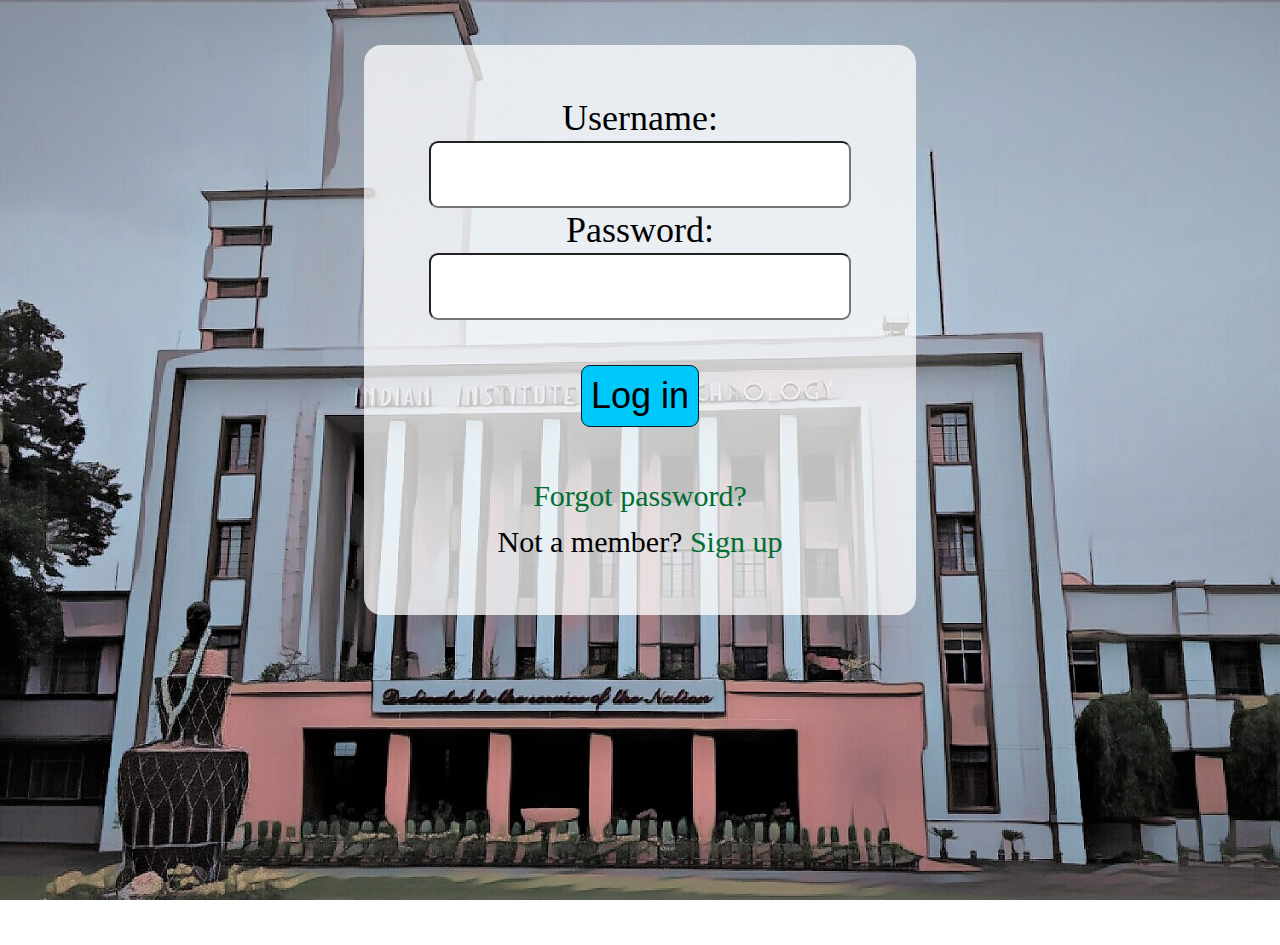
<file: index.html>
<!doctype html>
<html>
<head>
<title> Log in
</title>
<link rel="stylesheet" type="text/css" href="ss.css" />
</head>
<meta name="viewport" content="width=device-width,initial-scale=1.0" />
<body>
<div><form>
Username:<br />
<input type="text" name="un"  maxlength="12" /><br />
Password:<br />
<input type="password" name="pw"  maxlength="12"  /><br /><br />
<button>Log in</button><br /><br />
<small><a href="Fp.html">Forgot password?</a><br />Not a member? <a href="page.html">Sign up</a></small>
</form></div>
</body>
</html>
</file>
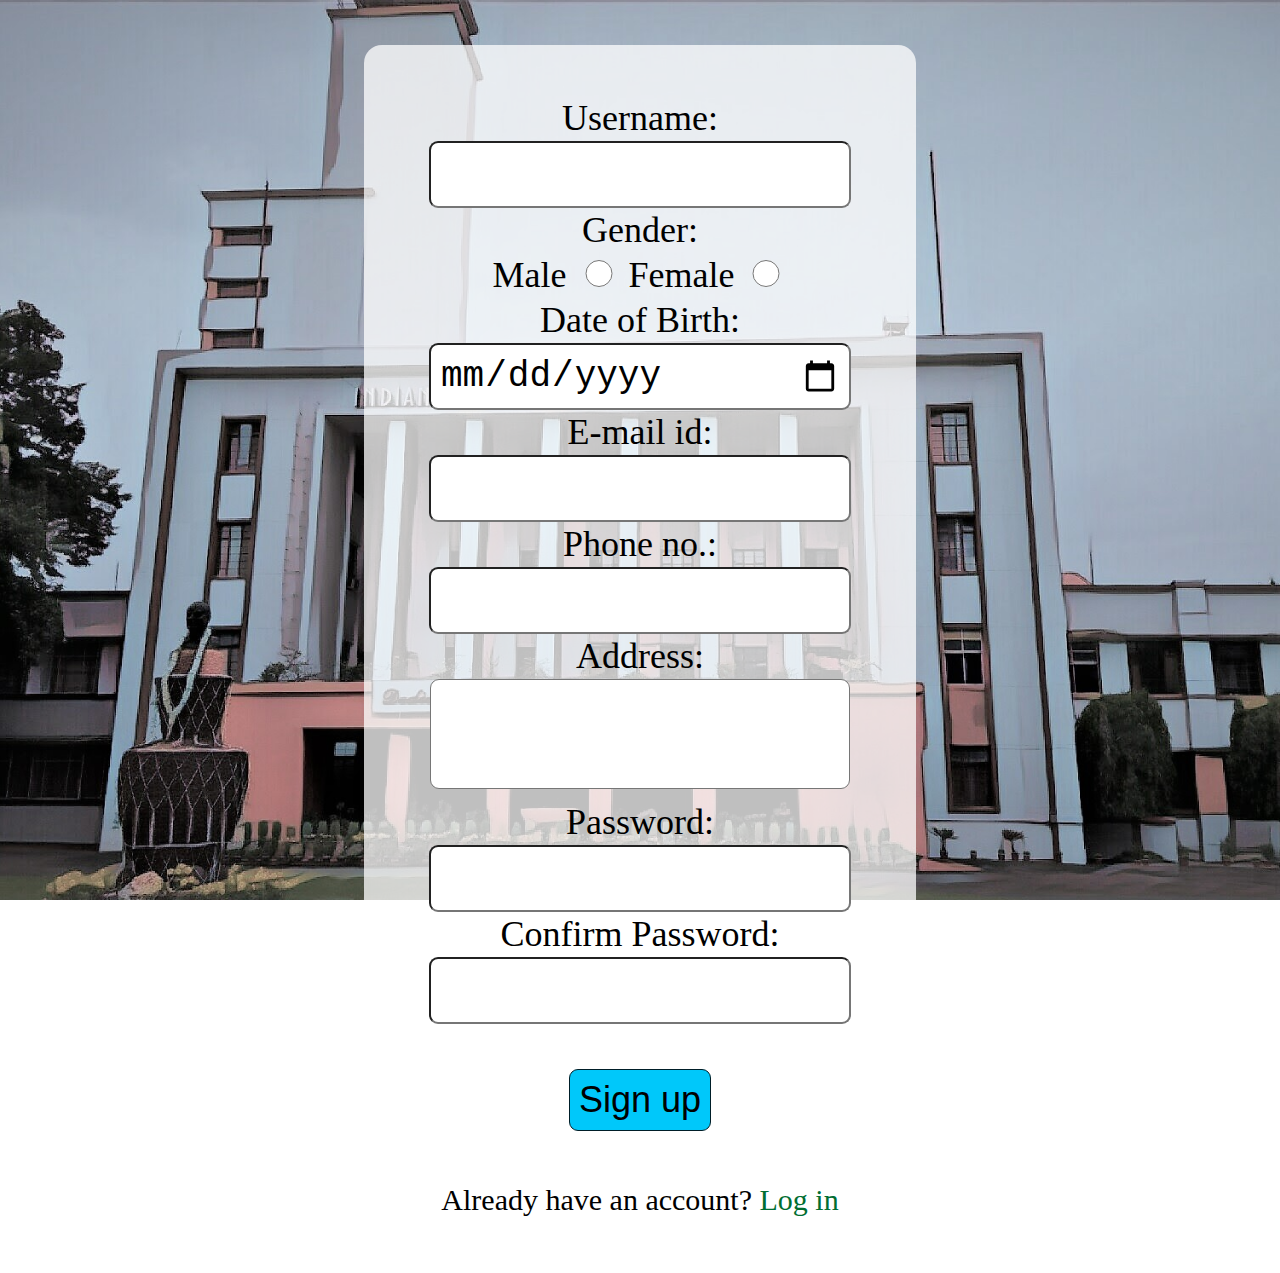
<file: page.html>
<!doctype html>
<html>
<head>
<title> Log in
</title>
<link rel="stylesheet" type="text/css" href="ss.css" />
</head>
<meta name="viewport" content="width=device-width,initial-scale=1.0" />
<body>
<div><form>
Username:<br />
<input type="text" name="un"  maxlength="12" /><br />
Gender:<br />
Male <input type="radio" name="sex" value="male"/>
 Female <input type="radio" name="sex" value="female" /><br />
Date of Birth:<br />
<input type="date" name="bday" min="1990-01-01" max="2005-12-31"><br />
E-mail id:<br />
<input type="email" name="email"><br />
Phone no.:<br/>
<input type="text" name="pn"><br />
Address:<br />
<textarea name="add"></textarea><br />
Password:<br />
<input type="password" name="pw"  maxlength="12"  /><br />
Confirm Password:<br />
<input type="password" name="cpw"  maxlength="12"  /><br /><br />
<button>Sign up</button><br /><br />
<small>Already have an account? <a href="index.html">Log in</a></small>
</form></div>
</body>
</html>
</file>
<file: ss.css>
html
{
height:100%;
}
body
{
height:100%;
background-image:url("img.jpg");
background-position:center;
background-repeat:no-repeat;
background-size:cover;
background-attachment:fixed;
}
div
{
border-radius:2vh;
font-size:4vh;
line-height:5vh;
width:80%;
max-width:450px;
text-align:center;
background-color:rgba(255,255,255,0.75);
padding:4vw;
margin:auto;
margin-top:5vh;
margin-bottom:5vh;
}
button
{
font-size:4vh;
padding:1vh;
border-radius:1vh;
background-color:rgb(0,200,250);
border:0.5px solid rgb(0,30,40);
}
input
{
height:5vh;
font-size:4vh;
width:70vw;
max-width:400px;
border-radius:1vh;
padding:1vh;
}
textarea
{
height:10vh;
font-size:4vh;
width:70vw;
max-width:400px;
border-radius:1vh;
padding:1vh;
resize:none;
}
input[type=radio]
{
width:4vh;
height:3vh;
}
a:link
{
text-decoration:none;
color:rgb(0,110,50);
}
</file>
